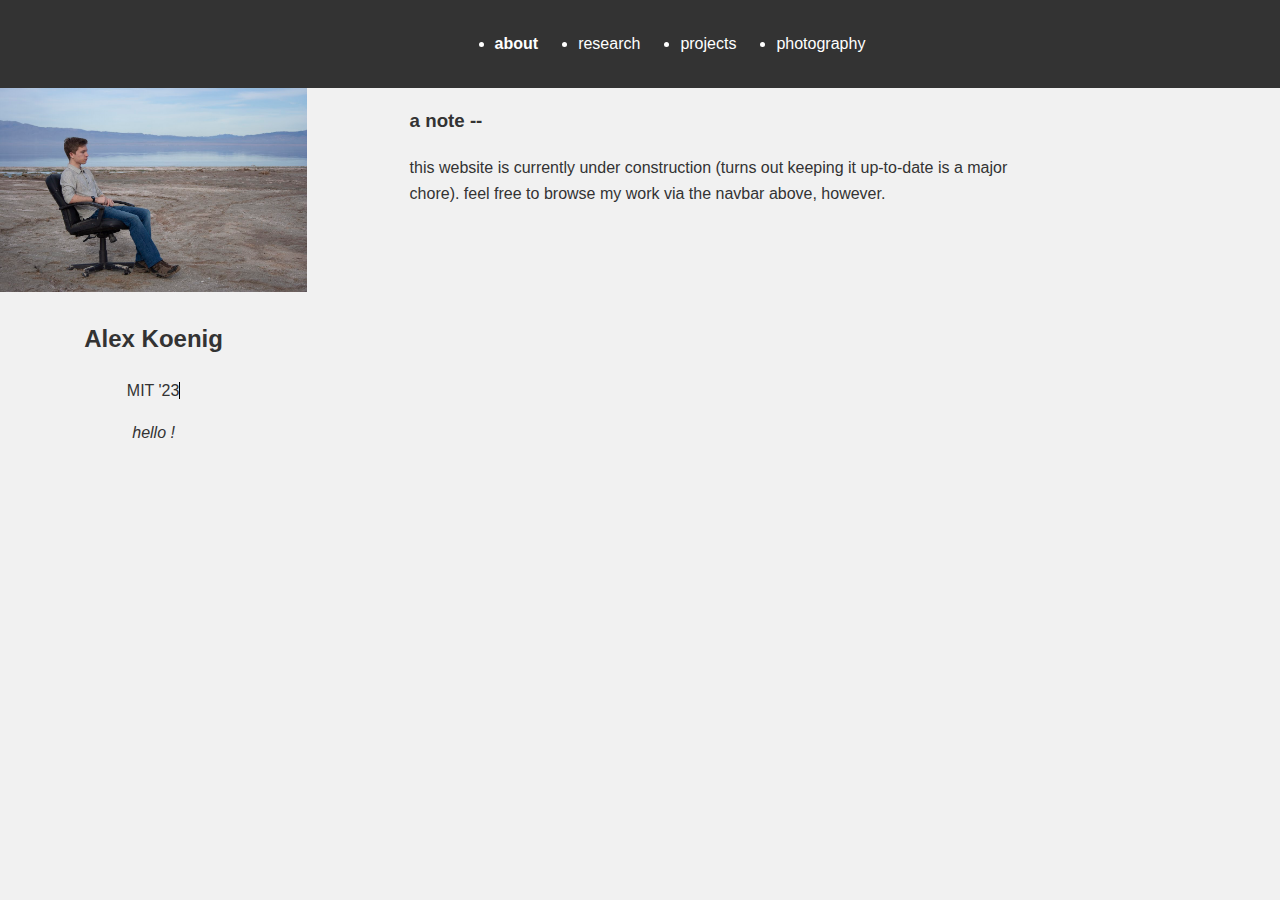
<file: index.html>
<!DOCTYPE html>
<html lang="en">

<head>
    <meta charset="UTF-8">
    <meta name="viewport" content="width=device-width, initial-scale=1.0">
    <title>about</title>

    <link rel="stylesheet" href="style.css">
    <script type="text/javascript" src="main.js"></script>
</head>

<body>
    <!-- Navigation -->
    <nav>
        <div class="container">
            <ul class="nav-links">
                <li class="dropdown">
                    <a href="index.html" class="active">about</a>
                </li>
                <li class="dropdown">
                    <a href="research.html">research</a>
                </li>
                <li class="dropdown">
                    <a href="projects.html">projects</a>
                </li>
                <li class="dropdown">
                    <a href="photography.html">photography</a>
                </li>
            </ul>
        </div>
    </nav>

    <!-- About Me Section -->
    <section class="about-me container">
        <div class="headshot">
            <img src="img/me.jpeg" alt="Your headshot" class="img" title="A derelict office chair found at the Salton Sea. Jan 2019">
            <h2>Alex Koenig</h2>
            <a class="typewrite" data-period="800" data-type='["MIT &#39;23 -- S.M. in Aerospace", "MIT &#39;22 -- B.S. in Aerospace, Physics", "Amateur Astrophotographer", "Space Exploration Enthusiast", "Pilot", "Unicyclist"]'></a>
            <p><i>hello !</i></p>
        </div>
        <div class="about-me-content">
            <h3>a note --</h3>
            <p>this website is currently under construction (turns out keeping it up-to-date is a major chore). feel free to browse my work via the navbar above, however.</p>
        </div>
    </section>

</body>

</html>
</file>
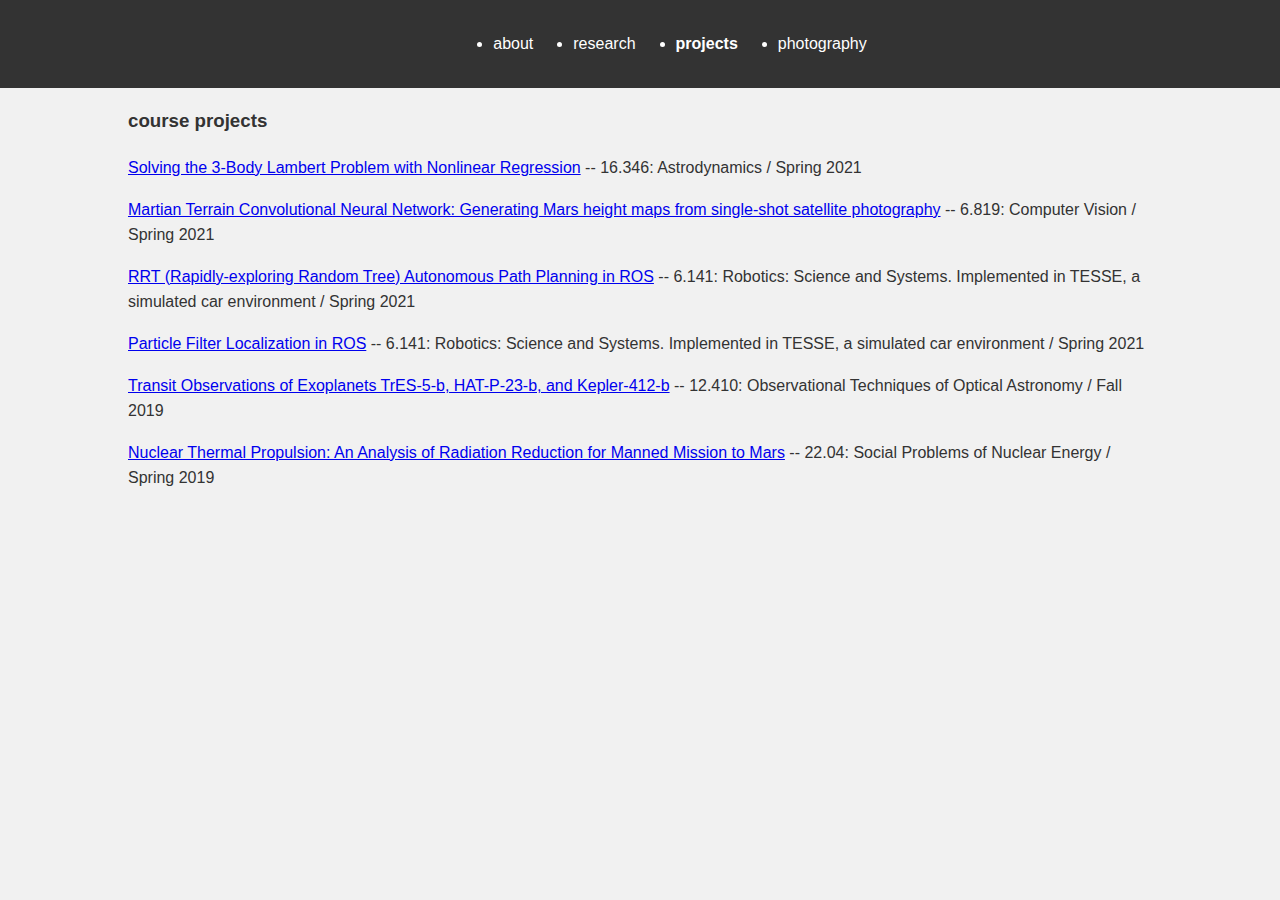
<file: projects.html>
<!DOCTYPE html>
<html lang="en">

<head>
    <meta charset="UTF-8">
    <meta name="viewport" content="width=device-width, initial-scale=1.0">
    <title>projects</title>

    <link rel="stylesheet" href="style.css">
    <script type="text/javascript" src="main.js"></script>
</head>

<body>
    <!-- Navigation -->
    <nav>
        <div class="container">
            <ul class="nav-links">
                <li class="dropdown">
                    <a href="index.html">about</a>
                </li>
                <li class="dropdown">
                    <a href="research.html">research</a>
                </li>
                <li class="dropdown">
                    <a href="projects.html" class="active">projects</a>
                </li>
                <li class="dropdown">
                    <a href="photography.html">photography</a>
                </li>
            </ul>
        </div>
    </nav>

    <!-- Projects -->
    <section class="textemb container">
        <div class="textemb-content">
            <h3>course projects</h3>
            <p><a class="linkemb" href="https://alexpkoenig.github.io/projects/16_346_Final_Report.pdf">Solving the 3-Body Lambert Problem with Nonlinear Regression</a> -- 16.346: Astrodynamics / Spring 2021</p>
            <p><a class="linkemb" href="https://alexpkoenig.github.io/projects/6_819_Final_Report.pdf">Martian Terrain Convolutional Neural Network: Generating Mars height maps from single-shot satellite photography</a> -- 6.819: Computer Vision / Spring 2021</p>
            <p><a class="linkemb" href="https://alexpkoenig.github.io/projects/6_141_Path_Planning.pdf">RRT (Rapidly-exploring Random Tree) Autonomous Path Planning in ROS</a> -- 6.141: Robotics: Science and Systems. Implemented in TESSE, a simulated car environment / Spring 2021</p>
            <p><a class="linkemb" href="https://alexpkoenig.github.io/projects/6_141_Monte_Carlo_Localization.pdf">Particle Filter Localization in ROS</a> -- 6.141: Robotics: Science and Systems. Implemented in TESSE, a simulated car environment / Spring 2021</p>
            <p><a class="linkemb" href="https://alexpkoenig.github.io/projects/Exoplanet_Observations.pdf">Transit Observations of Exoplanets TrES-5-b, HAT-P-23-b, and Kepler-412-b</a> -- 12.410: Observational Techniques of Optical Astronomy / Fall 2019</p>
            <p><a class="linkemb" href="https://alexpkoenig.github.io/projects/NTP_Radiation_Reduction.pdf">Nuclear Thermal Propulsion: An Analysis of Radiation Reduction for Manned Mission to Mars</a> -- 22.04: Social Problems of Nuclear Energy / Spring 2019</p>
        </div>
    </section>

</body>

</html>
</file>
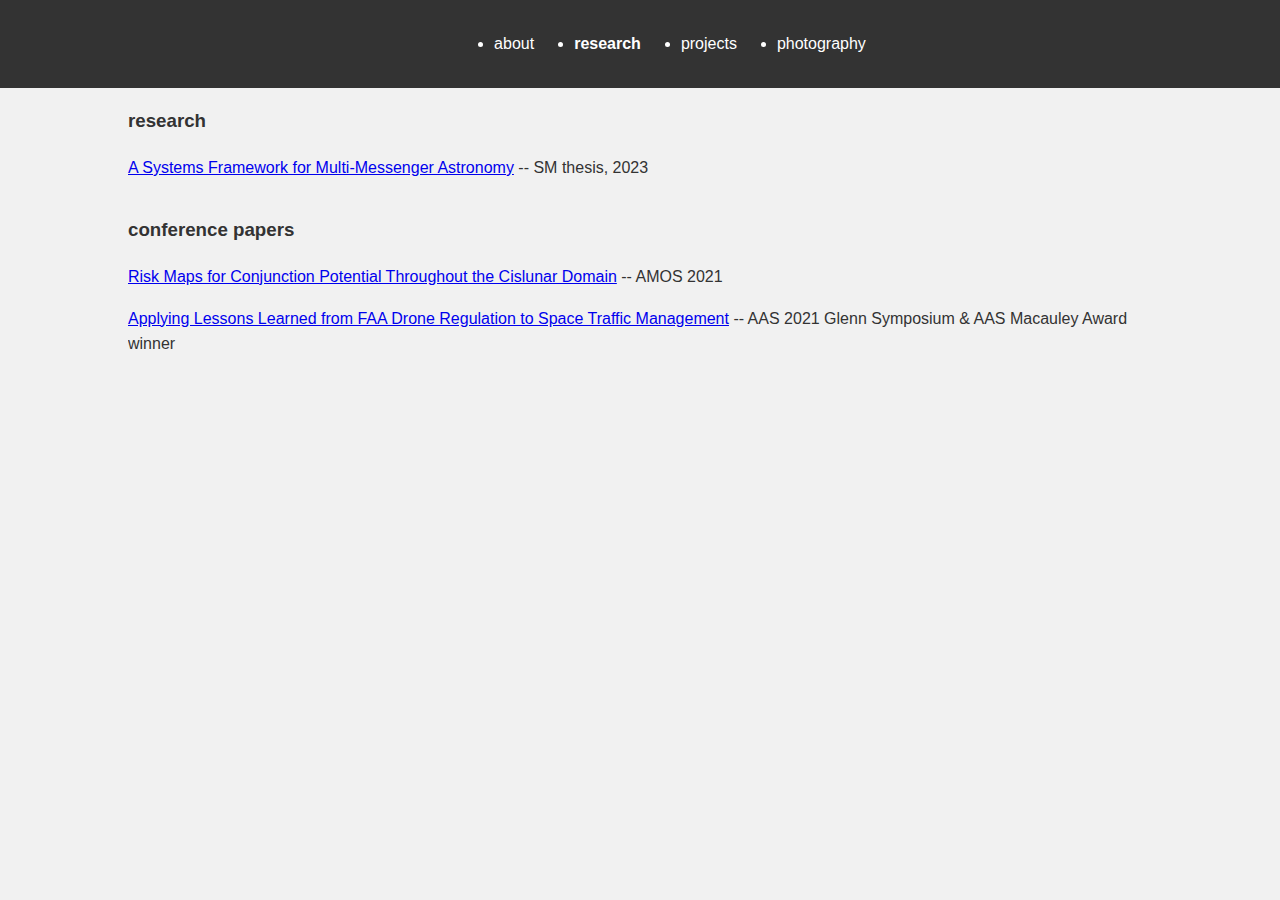
<file: research.html>
<!DOCTYPE html>
<html lang="en">

<head>
    <meta charset="UTF-8">
    <meta name="viewport" content="width=device-width, initial-scale=1.0">
    <title>research</title>

    <link rel="stylesheet" href="style.css">
    <script type="text/javascript" src="main.js"></script>
</head>

<body>
    <!-- Navigation -->
    <nav>
        <div class="container">
            <ul class="nav-links">
                <li class="dropdown">
                    <a href="index.html">about</a>
                </li>
                <li class="dropdown">
                    <a href="research.html" class="active">research</a>
                </li>
                <li class="dropdown">
                    <a href="projects.html">projects</a>
                </li>
                <li class="dropdown">
                    <a href="photography.html">photography</a>
                </li>
            </ul>
        </div>
    </nav>


    <!-- Papers -->
    <section class="textemb container">
        <div class="textemb-content">
            <h3>research</h3>
            <p>
            <a class="linkemb" href="https://alexpkoenig.github.io/projects/SM-thesis.pdf">A Systems Framework for Multi-Messenger Astronomy</a> -- SM thesis, 2023
            </p>
        </div>
    </section>
            

    <!-- Papers -->
    <section class="textemb container">
        <div class="textemb-content">
            <h3>conference papers</h3>
            <p>
            <a class="linkemb" href="https://alexpkoenig.github.io/projects/RiskMaps.pdf">Risk Maps for Conjunction Potential Throughout the Cislunar Domain</a> -- AMOS 2021
            <a class="linkemb" href="https://alexpkoenig.github.io/projects/Lessons_for_STM.pdf"><p>Applying Lessons Learned from FAA Drone Regulation to Space Traffic Management</a> -- AAS 2021 Glenn Symposium & AAS Macauley Award winner
            </p>
        </div>
    </section>

</body>

</html>
</file>
<file: style.css>
/* General styles */
body {
    font-family: 'Arial', sans-serif;
    line-height: 1.6;
    color: #333;
    margin: 0;
    padding: 0;
    background-color: #f1f1f1;
}

.container {
    width: 80%;
    margin: auto;
    overflow: hidden;
}

/* Navigation styles */
nav {
    background: #333;
    color: #fff;
    padding: 15px;
}

.nav-links {
    display: flex;
    align-items: center;
    justify-content: center;
}

.nav-links li {
    margin-left: 20px;
}

.nav-links a {
    color: #fff;
    text-decoration: none;
}

.nav-links .active {
    font-weight: bold;
}

.dropdown {
    position: relative;
}

.dropdown-menu {
    display: none;
    position: absolute;
    background-color: #f9f9f9;
    box-shadow: 0px 8px 16px 0px rgba(0,0,0,0.2);
    min-width: 160px;
    z-index: 1;
}

.dropdown:hover .dropdown-menu {
    display: block;
}

.dropdown-menu a {
    color: black;
    padding: 12px 16px;
    text-decoration: none;
}

/* About Me Section */
.about-me {
    display: flex;
    justify-content: space-between;
    margin: 0;
    padding: 0;
}

.headshot {
    flex: 0.3;
    text-align: center;
    padding-right: 20px;
    margin: 0;
    padding: 0;
}

.headshot img {
    max-width: 100%;
    height: auto;
    border-radius: 0px;
}

.about-me-content {
    flex: 0.6;
}

/* Adjust the spacing between navbar items */
.nav-links li {
    margin-left: 40px;
}

/* Text Section */
.textemb {
    display: flex;
    justify-content: space-between;
    margin: 10;
    padding: 0;
}
.textemb-content {
    flex: 1.0;
}

.linkemb {
    style="color:blue"
    target="_blank"
    rel="noopener noreferrer"
}

/* Photo Grid */
.photo-grid {
    display: grid;
    grid-template-columns: repeat(auto-fit, minmax(calc(100% / 3 - 20px), 1fr));
    grid-gap: 20px
    padding: 20px;
}

.photo-item-horizontal {
    text-align: center;
    padding: 20px;
    margin: 5px;
    background-color: #f8f8f8;
    border-radius: 5px;
    height:700px;
    box-shadow: 0 2px 4px rgba(0, 0, 0, 0.1);
}

.photo-item-vertical {
    text-align: center;
    padding: 20px;
    margin: 5px;
    background-color: #f8f8f8;
    border-radius: 5px;
    height:700px;
    box-shadow: 0 2px 4px rgba(0, 0, 0, 0.1);
}

.photo-item-horizontal img {
    width: 95%;
    height: 80%;
    object-fit: contain;
    border-radius: 5px;
    /*box-shadow: 0 4px 6px rgba(0, 0, 0, 0.1);*/
}

.photo-item-vertical img {
    width: 95%;
    height: 80%;
    object-fit: contain;
    border-radius: 5px;
    /*box-shadow: 0 4px 6px rgba(0, 0, 0, 0.1);*/
    transition: all 0.3s;
}

.photo-item-horizontal h3 {
    font-size: 20px;
    margin-top: -5px;
    margin-bottom: -10px;
}

.photo-item-horizontal p {
    font-size: 12px;
    color: #666;
}

.photo-item-vertical h3 {
    font-size: 20px;
    margin-top: -5px;
    margin-bottom: -10px;
}

.photo-item-vertical p {
    font-size: 12px;
    color: #666;
}


/* Remove circles between navbar items */
.nav-links li::before {
    content: "";
}
</file>
